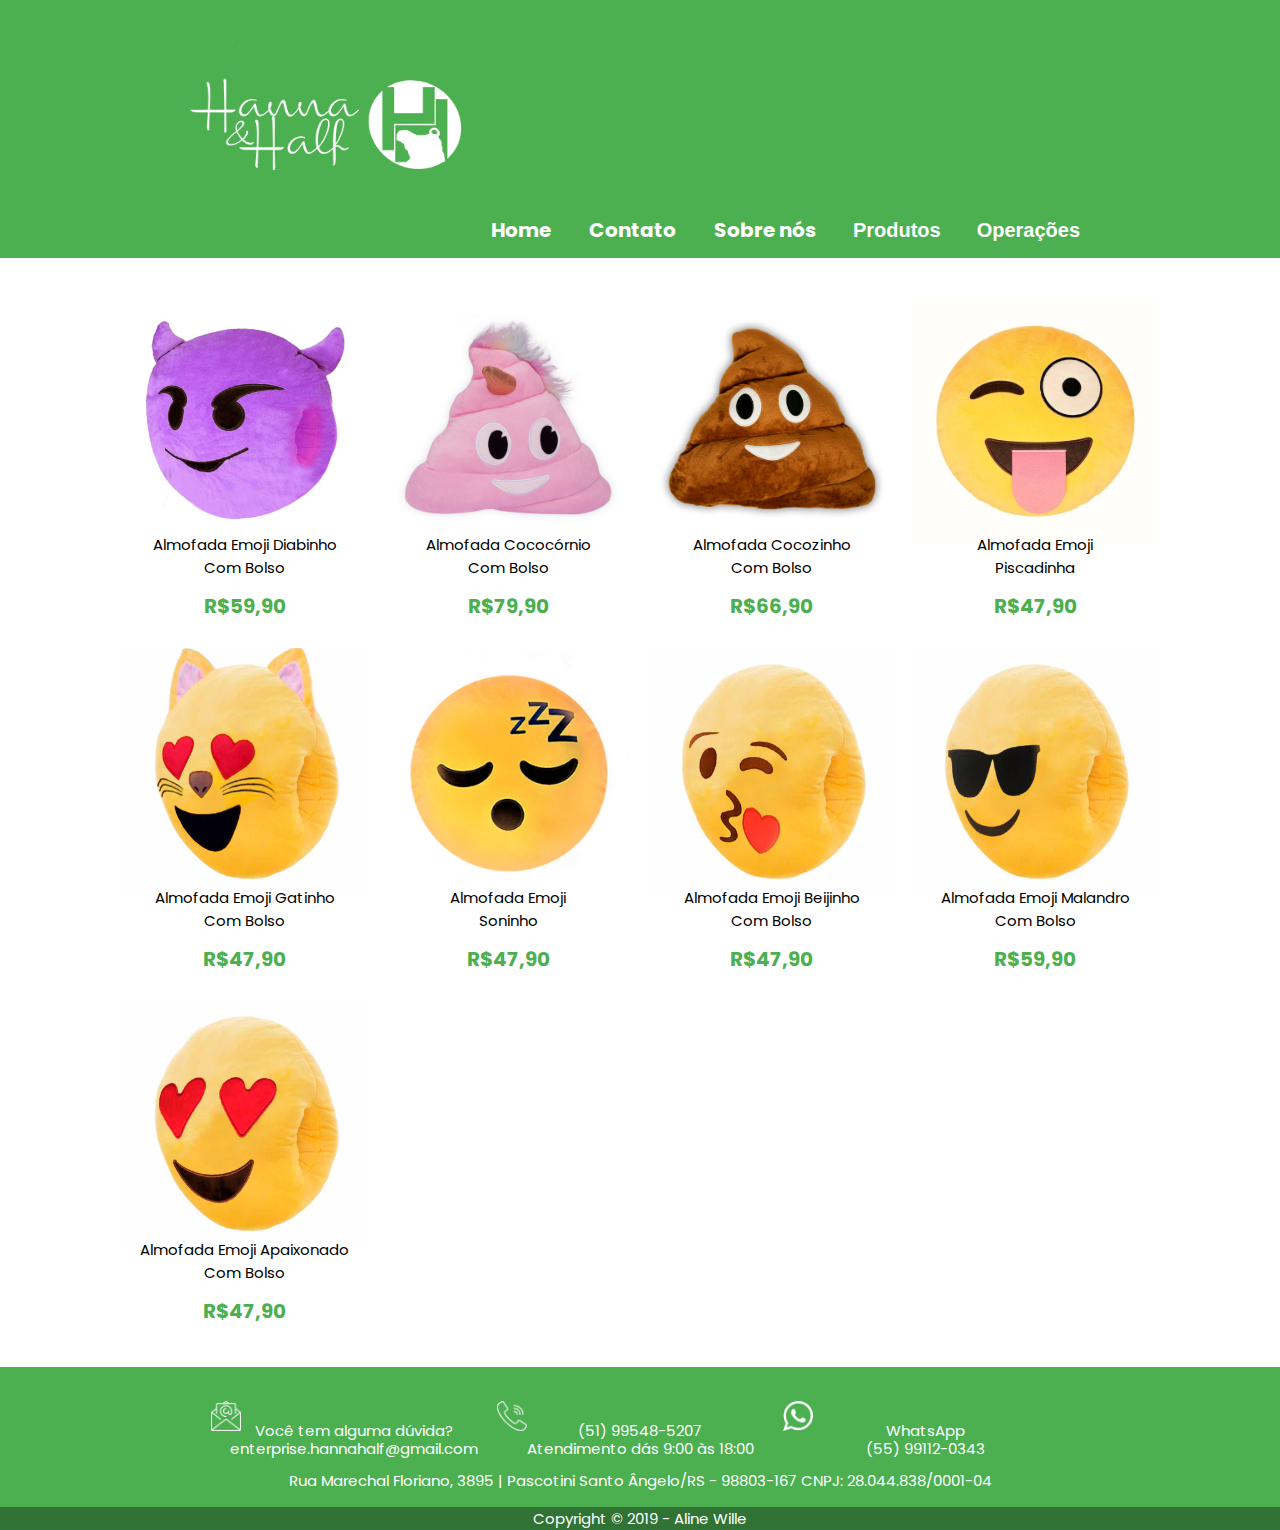
<file: index.html>
<!DOCTYPE html>
<html>
<head>
	<title>Hanna & Half</title>
	<meta charset="utf-8">
	<meta name="viewport" content="width=device-width, initial-scale=1">
	<link rel="stylesheet" type="text/css" href="./assets/css/stylee.css">
	<link rel="icon" href="./assets/imagens/icon.png">
	<link href="https://fonts.googleapis.com/css2?family=Poppins:wght@400;600;700&display=swap" rel="stylesheet">
    <script src="https://code.jquery.com/jquery-3.6.0.min.js" integrity="sha256-/xUj+3OJU5yExlq6GSYGSHk7tPXikynS7ogEvDej/m4=" crossorigin="anonymous"></script>
</head>
<body>
<header>
		<img src="./assets/imagens/q.png">

		<div  id="hamburger-aparece"><img src="./assets/imagens/meat.png" alt=""></div>	
		<div  id="hamburger-esconde" style="display: none;"><img src="./assets/imagens/meat.png" alt=""></div>

		<a href="index.html" id="index">Home</a>
		<a href="contato.html" id="contato">Contato</a>
		<a href="sobre.html" id="sobre">Sobre nós</a>
		<div class="botao-baixo">
  			<button class="botao">Produtos</button>
  				<div class="opcoes-produtos">
    			<a href="index.html">Emojis</a>
    			<a href="pantufas.html">Pantufas</a>
    			<a href="almofadas.html">Almofadas</a>
  			</div>
		</div>
                <div class="botao-baixo">
  			<button class="botao">Operações</button>
  				<div class="opcoes-produtos">
                    <a href="#">Inserir</a>
                	<a href="#">Deletar</a>
                    <a href="#">Alterar</a>
                    <a href="#">Mostrar</a>
  				</div>
		</div>
</header>
	<section>
		
			<div class="row">
				<div class="produtos">
					<img src="./assets/imagens/5.jpg" >	
					<figcaption>
						<p >Almofada Emoji Diabinho <br>Com Bolso</p> 
						<h4>R$59,90</h4>
					</figcaption>
				</div>

				<div class="produtos">
					<img src="./assets/imagens/1.jpg" onMouseOver="this.src='./assets/imagens/12.jpg'" onMouseOut="this.src='./assets/imagens/1.jpg'"> 
					<figcaption>
						<p > Almofada Cococórnio <br> Com Bolso </p>  
						<h4> R$79,90 </h4>
					</figcaption>
				</div>

				<div class="produtos">
					<img src="./assets/imagens/2.jpg" onmouseover="this.src='./assets/imagens/22.jpg'" onmouseout="this.src='./assets/imagens/2.jpg'">  
					<figcaption>
						<p > Almofada Cocozinho <br>Com Bolso </p>  
						<h4> R$66,90 </h4> 
					</figcaption>
				</div>

				<div class="produtos">
					<img src="./assets/imagens/3.jpg" onmouseover="this.src='./assets/imagens/33.jpg'" onmouseout="this.src='./assets/imagens/3.jpg'"> 
					<figcaption>
						<p > Almofada Emoji <br> Piscadinha </p> 
						<h4>R$47,90</h4>
					</figcaption>
				</div>

				<div class="produtos">
					<img src="./assets/imagens/200.jpg" onMouseOver="this.src='./assets/imagens/44.jpg'" onMouseOut="this.src='./assets/imagens/200.jpg'"></center> </a>
					<figcaption>
						<p > Almofada Emoji Gatinho <br>Com Bolso</p>
						<h4>R$47,90</h4>
					</figcaption>
				</div>

				<div class="produtos">
					<img src="./assets/imagens/4.jpg" onMouseOver="this.src='./assets/imagens/44.jpg'" onMouseOut="this.src='./assets/imagens/4.jpg'"></center> </a>
					<figcaption>
						<p> Almofada Emoji <br>Soninho </p>
						<h4>R$47,90</h4>
					</figcaption>
				</div>

				<div class="produtos">
					<img src="./assets/imagens/400.jpg" onMouseOver="this.src='./assets/imagens/44.jpg'" onMouseOut="this.src='./assets/imagens/400.jpg'"></center> </a>
					<figcaption>
						<p> Almofada Emoji Beijinho <br>Com Bolso </p>
						<h4>R$47,90</h4>
					</figcaption>
				</div>

				<div class="produtos">
					<img src="./assets/imagens/7.jpg" onmouseover="this.src='./assets/imagens/77.jpg'" onmouseout="this.src='./assets/imagens/7.jpg'">
					<figcaption>
						<p > Almofada Emoji Malandro<br> Com Bolso </p>
						<h4>R$59,90</h4>
					</figcaption>
				</div>

				<div class="produtos">
					<img src="./assets/imagens/300.jpg" onMouseOver="this.src='./assets/imagens/44.jpg'" onMouseOut="this.src='./assets/imagens/300.jpg'">
					<figcaption>
						<p > Almofada Emoji Apaixonado <br>Com Bolso</p>
						<h4>R$47,90</h4>
					</figcaption>
				</div>
				
			</div>		
			

	</section>
	<footer style="display:flex">
		
			
					<div class="item-rodape">
						<img src="./assets/imagens/mail.png" class="icone-rodape">
						<p class="texto"> Você tem alguma dúvida?</p>
						<p  class="texto">enterprise.hannahalf@gmail.com</p>
					</div>
						 
					<div class="item-rodape">
						<img src="./assets/imagens/telefone.png" class="icone-rodape">
						<p  class="texto">(51) 99548-5207</p>
						<p  class="texto">Atendimento dás 9:00 às 18:00</p>
					</div>

					<div class="item-rodape">
						<img src="./assets/imagens/wpp.png" class="icone-rodape">
						<p  class="texto">WhatsApp</p>
						<p  class="texto">(55) 99112-0343</p>

						
					</div>

					<div class="item-rodape-baixo">
						<p class="texto">
							Rua Marechal Floriano, 3895 | Pascotini
							Santo Ângelo/RS - 98803-167
							CNPJ: 28.044.838/0001-04
						</p>
					
					</div>

					<div class="copyright">
						Copyright © 2019 - Aline Wille
					</div>


	</footer>
	

	<script src="./assets/js/script.js"></script>

</body>
</html>
</file>
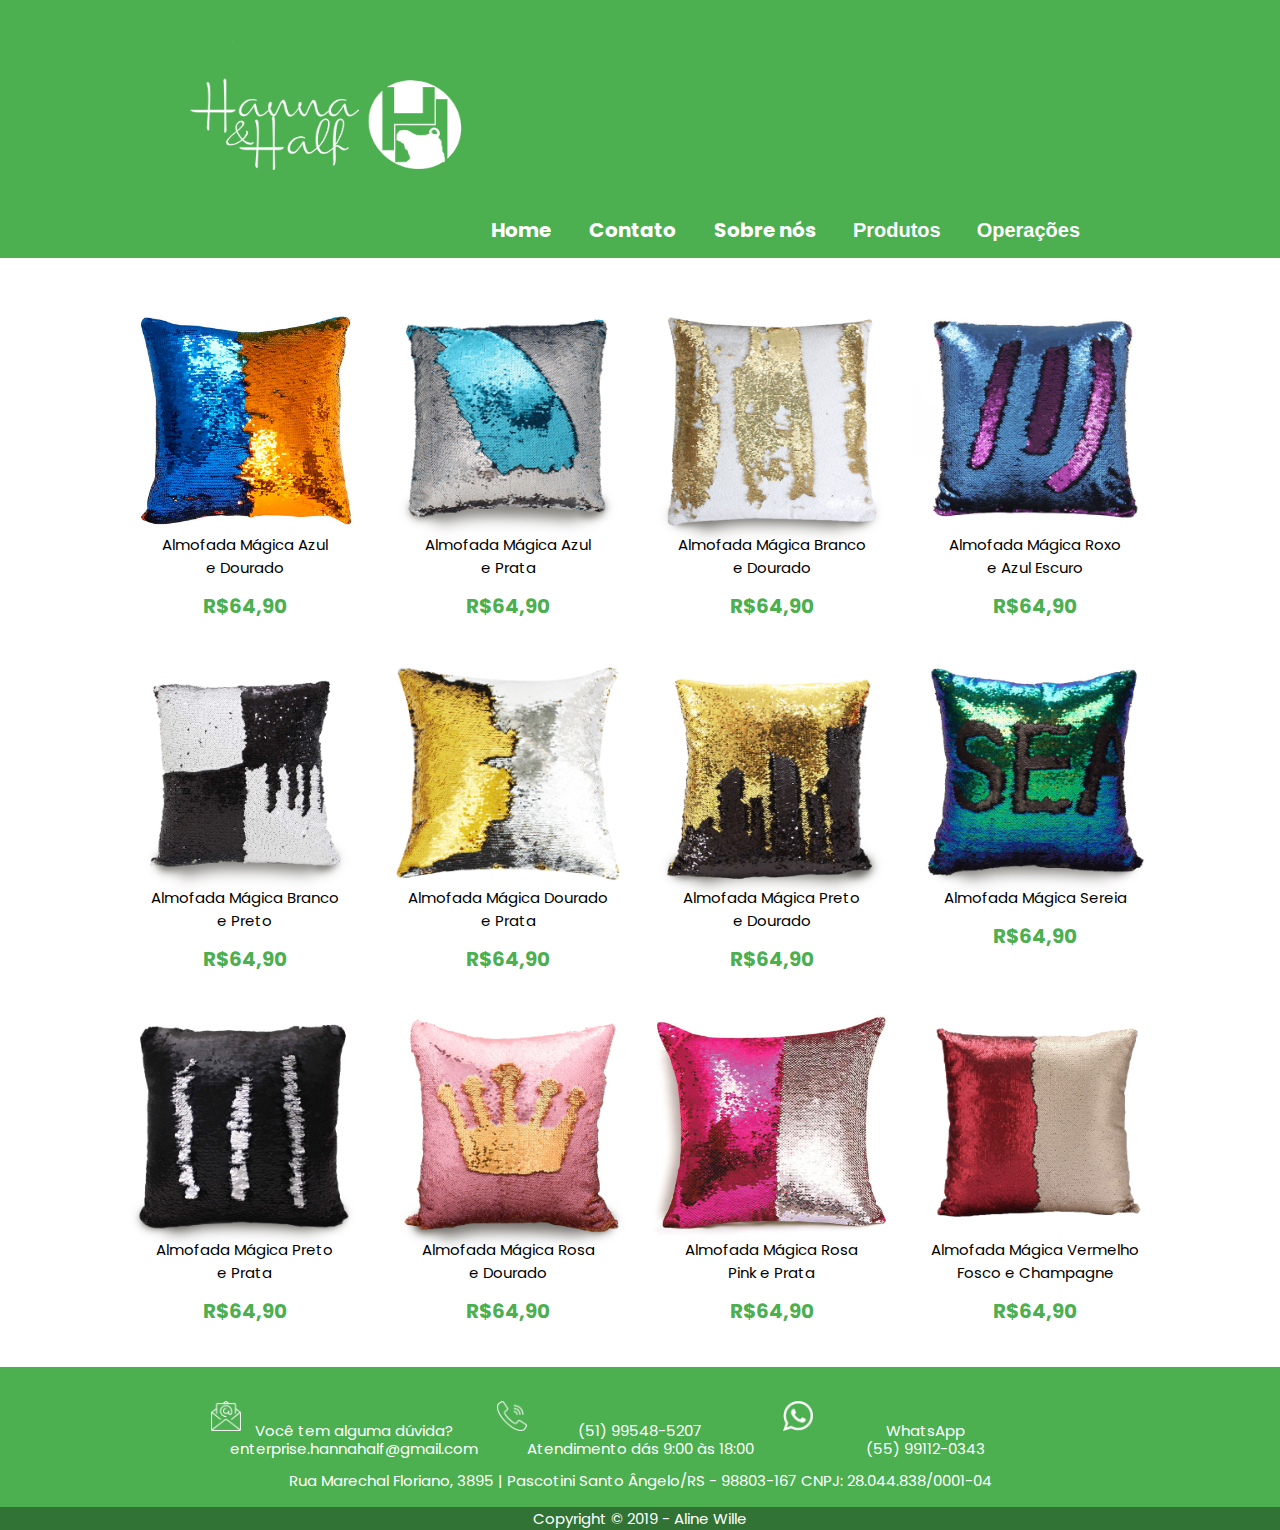
<file: almofadas.html>
<!DOCTYPE html>
<html>
<head>
	<title>Hanna & Half</title>
	<meta charset="utf-8">
	<meta name="viewport" content="width=device-width, initial-scale=1">
	<link rel="stylesheet" type="text/css" href="./assets/css/stylee.css">
	<link rel="icon" href="./assets/imagens/icon.png">
	<link href="https://fonts.googleapis.com/css2?family=Poppins:wght@400;600;700&display=swap" rel="stylesheet">
    <script src="https://code.jquery.com/jquery-3.6.0.min.js" integrity="sha256-/xUj+3OJU5yExlq6GSYGSHk7tPXikynS7ogEvDej/m4=" crossorigin="anonymous"></script>
</head>
<body>
<header>
		<img src="./assets/imagens/q.png">

		<div  id="hamburger-aparece"><img src="./assets/imagens/meat.png" alt=""></div>	
		<div  id="hamburger-esconde" style="display: none;"><img src="./assets/imagens/meat.png" alt=""></div>

		<a href="index.html" id="index">Home</a>
		<a href="contato.html" id="contato">Contato</a>
		<a href="sobre.html" id="sobre">Sobre nós</a>
		<div class="botao-baixo">
  			<button class="botao">Produtos</button>
  				<div class="opcoes-produtos">
    			<a href="index.html">Emojis</a>
    			<a href="pantufas.html">Pantufas</a>
    			<a href="almofadas.html">Almofadas</a>
  			</div>
		</div>
                <div class="botao-baixo">
  			<button class="botao">Operações</button>
  				<div class="opcoes-produtos">
                    <a href="#">Inserir</a>
                	<a href="#">Deletar</a>
                    <a href="#">Alterar</a>
                    <a href="#">Mostrar</a>
  				</div>
		</div>
</header>
<section>
			
				<div class="row">
					<div class="produtos">
						<img src="./assets/imagens/00.jpg" onMouseOver="this.src='./assets/imagens/01.jpg'" onMouseOut="this.src='./assets/imagens/00.jpg'"> 
						<figcaption>
							<p > Almofada Mágica Azul <br> e Dourado </p>  <h4> R$64,90 </h4>
						</figcaption>
					</div>
						
 				<div class="produtos">
					 <img src="./assets/imagens/02.jpg" onmouseover="this.src='./assets/imagens/03.jpg'" onmouseout="this.src='./assets/imagens/02.jpg'"> 
						<figcaption>
						 	<p > Almofada Mágica Azul <br>e Prata </p>  <h4> R$64,90 </h4> 
						</figcaption>
				 </div>			
 				<div class="produtos">
					<img src="./assets/imagens/04.png" onmouseover="this.src='./assets/imagens/05.jpg'" onmouseout="this.src='./assets/imagens/04.png'">
					<figcaption>  
						<p > Almofada Mágica Branco <br>e Dourado </p> <h4>R$64,90</h4>
					</figcaption>

				 </div>
				<div class="produtos">
					<img src="./assets/imagens/007.jpg" onMouseOver="this.src='./assets/imagens/008.jpg'" onMouseOut="this.src='./assets/imagens/007.jpg'">
					<figcaption>
						<p >Almofada Mágica Roxo <br> e Azul Escuro</p>  <h4> R$64,90  </h4>  
					</figcaption>
				</div>		 
				<div class="produtos">
					<img src="./assets/imagens/055.png" onMouseOver="this.src='./assets/imagens/06.jpg'" onMouseOut="this.src='./assets/imagens/055.png'"> 
					<figcaption><p >Almofada Mágica Branco<br> e Preto</p>  <h4> R$64,90  </h4>  
					</figcaption>
				</div>
				<div class="produtos">
					<img src="./assets/imagens/07.jpg" onMouseOver="this.src='./assets/imagens/000.jpg'" onMouseOut="this.src='./assets/imagens/07.jpg'"> 
					<figcaption><p >Almofada Mágica Dourado<br> e Prata</p> <h4>R$64,90</h4>
					</figcaption>
				</div>
 				<div class="produtos">
					<img src="./assets/imagens/09.png" onmouseover="this.src='./assets/imagens/06.jpg'" onmouseout="this.src='./assets/imagens/09.png'"> 
					<figcaption> <p > Almofada Mágica Preto <br>e Dourado </p> <h4>R$64,90</h4>
					</figcaption>
				 </div>
				 <div class="produtos">
					<img src="./assets/imagens/009.jpg" onMouseOver="this.src='./assets/imagens/0010.jpg'" onMouseOut="this.src='./assets/imagens/009.jpg'"> 
					<figcaption><p >Almofada Mágica Sereia</p> <h4>R$64,90</h4>
					</figcaption>
				 </div>
				<div class="produtos">
					<img src="./assets/imagens/001.jpg" onMouseOver="this.src='./assets/imagens/002.jpg'" onMouseOut="this.src='./assets/imagens/001.jpg'"> 
					<figcaption><p >Almofada Mágica Preto<br> e Prata</p>  <h4> R$64,90  </h4>  </figcaption>
				</div>		
 				<div class="produtos">
					<img src="./assets/imagens/003.jpg" onMouseOver="this.src='./assets/imagens/004.jpg'" onMouseOut="this.src='./assets/imagens/003.jpg'"> 
					<figcaption><p >Almofada Mágica Rosa <br> e Dourado</p> <h4>R$64,90</h4></figcaption>
				 </div>
				 <div class="produtos">
					<img src="./assets/imagens/005.jpg" onmouseover="this.src='./assets/imagens/006.jpg'" onmouseout="this.src='./assets/imagens/005.jpg'"> 
					<figcaption> <p > Almofada Mágica Rosa <br>Pink e Prata</p> <h4>R$64,90</h4></figcaption>
				 </div>
				 <div class="produtos">
					<img src="./assets/imagens/0011.jpg" onmouseover="this.src='./assets/imagens/0012.jpg'" onmouseout="this.src='./assets/imagens/0011.jpg'"> 
					<figcaption> <p > Almofada Mágica Vermelho <br> Fosco e Champagne</p> <h4>R$64,90</h4></figcaption>
				 </div>

		</div>
	</section>


	<footer style="display:flex">
		
			
		<div class="item-rodape">
			<img src="./assets/imagens/mail.png" class="icone-rodape">
			<p class="texto"> Você tem alguma dúvida?</p>
			<p  class="texto">enterprise.hannahalf@gmail.com</p>
		</div>
			 
		<div class="item-rodape">
			<img src="./assets/imagens/telefone.png" class="icone-rodape">
			<p  class="texto">(51) 99548-5207</p>
			<p  class="texto">Atendimento dás 9:00 às 18:00</p>
		</div>

		<div class="item-rodape">
			<img src="./assets/imagens/wpp.png" class="icone-rodape">
			<p  class="texto">WhatsApp</p>
			<p  class="texto">(55) 99112-0343</p>

			
		</div>

		<div class="item-rodape-baixo">
			<p class="texto">
				Rua Marechal Floriano, 3895 | Pascotini
				Santo Ângelo/RS - 98803-167
				CNPJ: 28.044.838/0001-04
			</p>
		
		</div>

		<div class="copyright">
			Copyright © 2019 - Aline Wille
		</div>


</footer>
	<script src="./assets/js/script.js"></script>
</body>
</html>
</file>
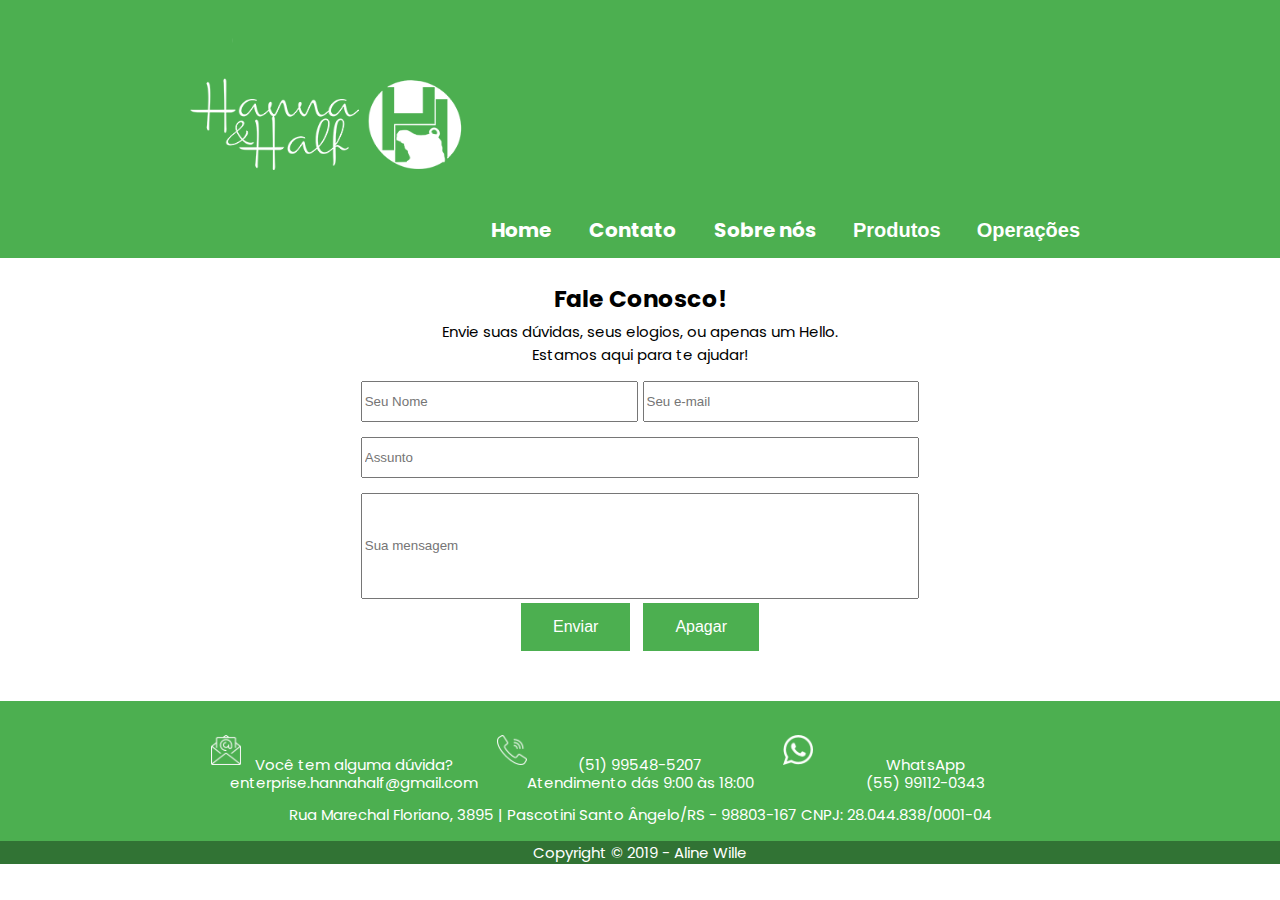
<file: contato.html>
<!DOCTYPE html>
<html>
<head>
	<title>Hanna & Half</title>
	<meta charset="utf-8">
	<meta name="viewport" content="width=device-width, initial-scale=1">
	<link rel="stylesheet" type="text/css" href="./assets/css/stylee.css">
	<link rel="icon" href="./assets/imagens/icon.png">
	<link href="https://fonts.googleapis.com/css2?family=Poppins:wght@400;600;700&display=swap" rel="stylesheet">
    <script src="https://code.jquery.com/jquery-3.6.0.min.js" integrity="sha256-/xUj+3OJU5yExlq6GSYGSHk7tPXikynS7ogEvDej/m4=" crossorigin="anonymous"></script>
</head>
<body>
<header>
		<img src="./assets/imagens/q.png">

		<div  id="hamburger-aparece"><img src="./assets/imagens/meat.png" alt=""></div>	
		<div  id="hamburger-esconde" style="display: none;"><img src="./assets/imagens/meat.png" alt=""></div>

		<a href="index.html" id="index">Home</a>
		<a href="contato.html" id="contato">Contato</a>
		<a href="sobre.html" id="sobre">Sobre nós</a>
		<div class="botao-baixo">
  			<button class="botao">Produtos</button>
  				<div class="opcoes-produtos">
    			<a href="index.html">Emojis</a>
    			<a href="pantufas.html">Pantufas</a>
    			<a href="almofadas.html">Almofadas</a>
  			</div>
		</div>
                <div class="botao-baixo">
  			<button class="botao">Operações</button>
  				<div class="opcoes-produtos">
                    <a href="#">Inserir</a>
                	<a href="#">Deletar</a>
                    <a href="#">Alterar</a>
                    <a href="#">Mostrar</a>
  				</div>
		</div>
</header>


	<div class="contato">
		<h3> Fale Conosco!</h3>
		<p> Envie suas dúvidas, seus elogios, ou apenas um Hello. <br>Estamos aqui para te ajudar!</p>
        <form method="POST" action="conecta/formu.php">
            <input type="text" name="nome" placeholder="Seu Nome" class="input-nome"  required>
            <input type="email" name="email" placeholder="Seu e-mail" class="input-email"  required> <br>
            <input type="text" name="assunto" placeholder="Assunto"  class="input-assunto" required> <br>
            <input type="text" name="mensagem" placeholder="Sua mensagem"  class="input-mensagem"><br>
			<input type="submit" name="Enviar" value="Enviar" class="enviar">
			<input type="reset" name="apagar" value="Apagar" class="enviar">
		</form>
	</div>


	<footer style="display:flex">	
		<div class="item-rodape">
			<img src="./assets/imagens/mail.png" class="icone-rodape">
			<p class="texto"> Você tem alguma dúvida?</p>
			<p  class="texto">enterprise.hannahalf@gmail.com</p>
		</div>
			 
		<div class="item-rodape">
			<img src="./assets/imagens/telefone.png" class="icone-rodape">
			<p  class="texto">(51) 99548-5207</p>
			<p  class="texto">Atendimento dás 9:00 às 18:00</p>
		</div>

		<div class="item-rodape">
			<img src="./assets/imagens/wpp.png" class="icone-rodape">
			<p  class="texto">WhatsApp</p>
			<p  class="texto">(55) 99112-0343</p>

			
		</div>

		<div class="item-rodape-baixo">
			<p class="texto">
				Rua Marechal Floriano, 3895 | Pascotini
				Santo Ângelo/RS - 98803-167
				CNPJ: 28.044.838/0001-04
			</p>
		
		</div>

		<div class="copyright">
			Copyright © 2019 - Aline Wille
		</div>


</footer>
		<script src="./assets/js/script.js"></script>
</body>
</html>
</file>
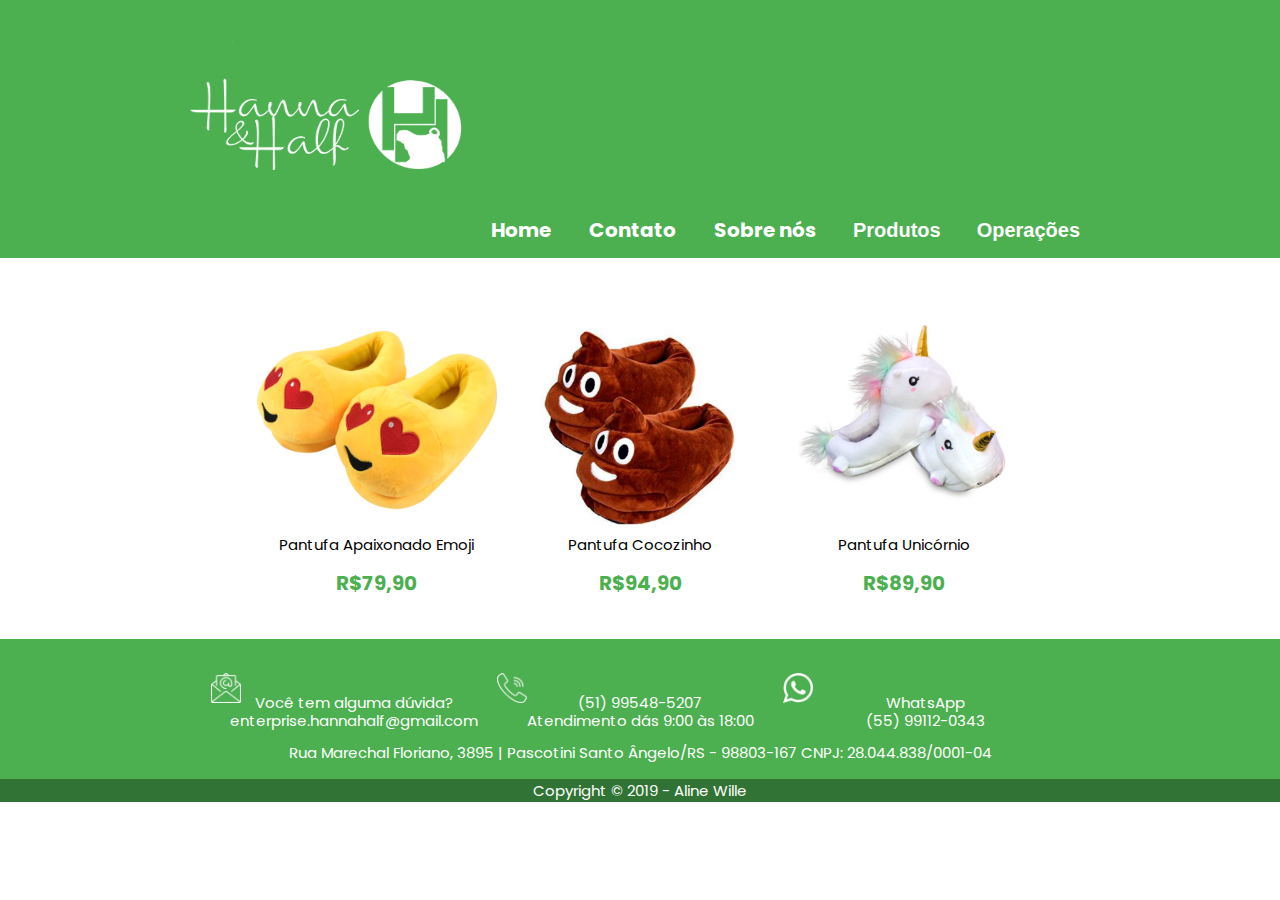
<file: pantufas.html>
<!DOCTYPE html>
<html>
<head>
	<title>Hanna & Half / Pantufas</title>
	<meta charset="utf-8">
	<meta name="viewport" content="width=device-width, initial-scale=1">
	<link rel="stylesheet" type="text/css" href="./assets/css/stylee.css">
	<link rel="icon" href="./assets/imagens/icon.png">
	<link href="https://fonts.googleapis.com/css2?family=Poppins:wght@400;600;700&display=swap" rel="stylesheet">
    <script src="https://code.jquery.com/jquery-3.6.0.min.js" integrity="sha256-/xUj+3OJU5yExlq6GSYGSHk7tPXikynS7ogEvDej/m4=" crossorigin="anonymous"></script>
</head>
<body>
<header>
		<img src="./assets/imagens/q.png">

		<div  id="hamburger-aparece"><img src="./assets/imagens/meat.png" alt=""></div>	
		<div  id="hamburger-esconde" style="display: none;"><img src="./assets/imagens/meat.png" alt=""></div>

		<a href="index.html" id="index">Home</a>
		<a href="contato.html" id="contato">Contato</a>
		<a href="sobre.html" id="sobre">Sobre nós</a>
		<div class="botao-baixo">
  			<button class="botao">Produtos</button>
  				<div class="opcoes-produtos">
    			<a href="index.html">Emojis</a>
    			<a href="pantufas.html">Pantufas</a>
    			<a href="almofadas.html">Almofadas</a>
  			</div>
		</div>
                <div class="botao-baixo">
  			<button class="botao">Operações</button>
  				<div class="opcoes-produtos">
                    <a href="#">Inserir</a>
                	<a href="#">Deletar</a>
                    <a href="#">Alterar</a>
                    <a href="#">Mostrar</a>
  				</div>
		</div>
</header>

<section>
	<div class="row" style="    place-content: center;">
	<div class="produtos">
		<img src="./assets/imagens/10.jpg" onMouseOver="this.src='./assets/imagens/11.jpg'" onMouseOut="this.src='./assets/imagens/10.jpg'">		<figcaption>
			<p >Pantufa Apaixonado Emoji </p> 
			<h4> R$79,90</h4> 
		</figcaption>
	</div>

	<div class="produtos">
		<img src="./assets/imagens/13.jpg" onmouseover="this.src='./assets/imagens/14.jpg'" onmouseout="this.src='./assets/imagens/13.jpg'">		<figcaption>
			<p >Pantufa Cocozinho </p>  <h4> R$94,90</h4>
		</figcaption>
	</div>

	<div class="produtos">
		<img src="./assets/imagens/16.jpg" onmouseover="this.src='./assets/imagens/15.jpg'" onmouseout="this.src='./assets/imagens/16.jpg'">		<figcaption>
			<p > Pantufa Unicórnio <h4>R$89,90</h4>
		</figcaption>
	</div>

</div>	
</section>




	<footer style="display:flex">
		
			
		<div class="item-rodape">
			<img src="./assets/imagens/mail.png" class="icone-rodape">
			<p class="texto"> Você tem alguma dúvida?</p>
			<p  class="texto">enterprise.hannahalf@gmail.com</p>
		</div>
			 
		<div class="item-rodape">
			<img src="./assets/imagens/telefone.png" class="icone-rodape">
			<p  class="texto">(51) 99548-5207</p>
			<p  class="texto">Atendimento dás 9:00 às 18:00</p>
		</div>

		<div class="item-rodape">
			<img src="./assets/imagens/wpp.png" class="icone-rodape">
			<p  class="texto">WhatsApp</p>
			<p  class="texto">(55) 99112-0343</p>

			
		</div>

		<div class="item-rodape-baixo">
			<p class="texto">
				Rua Marechal Floriano, 3895 | Pascotini
				Santo Ângelo/RS - 98803-167
				CNPJ: 28.044.838/0001-04
			</p>
		
		</div>

		<div class="copyright">
			Copyright © 2019 - Aline Wille
		</div>


</footer>
		<script src="./assets/js/script.js"></script>
</body>
</html>
</file>
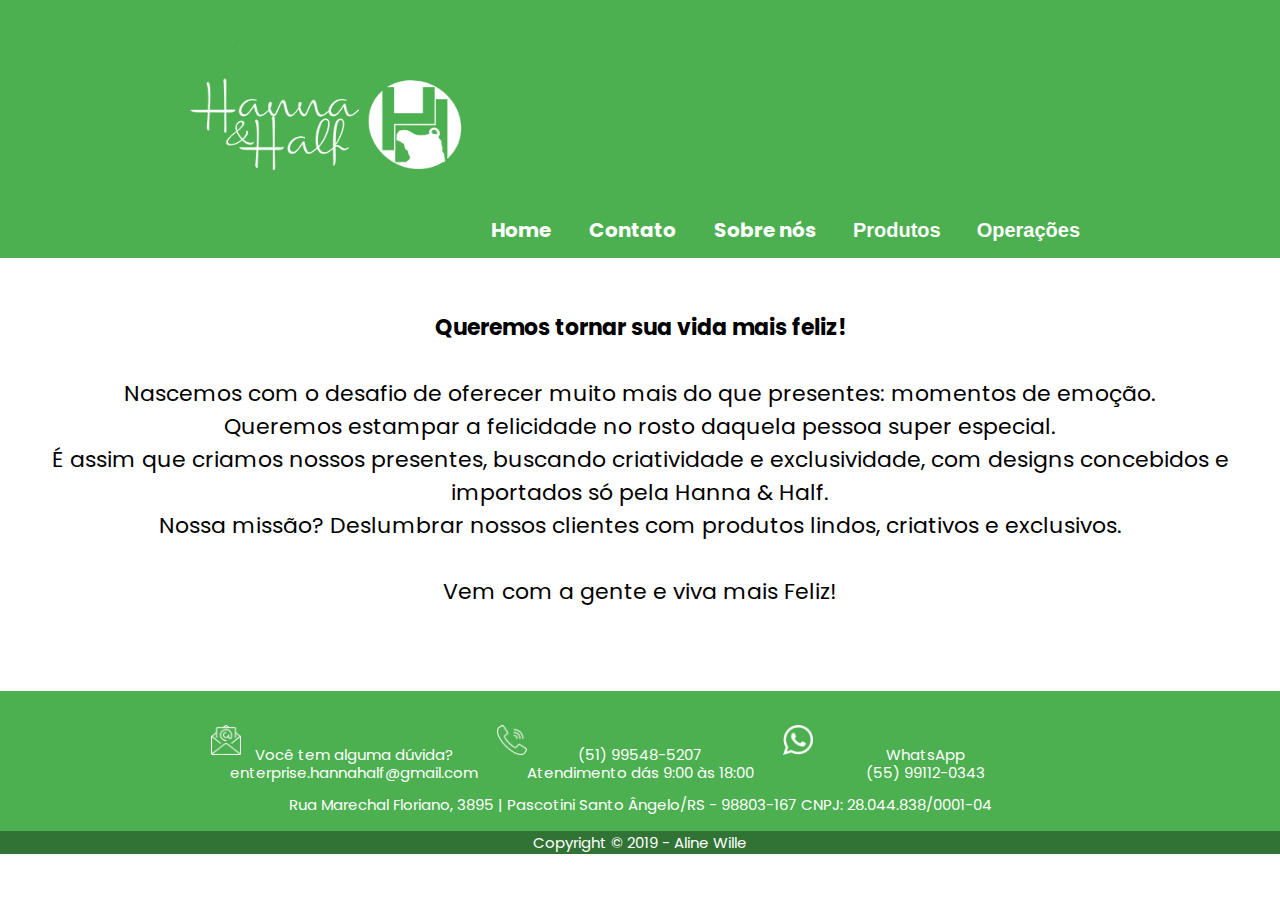
<file: sobre.html>
<!DOCTYPE html>
<html>
<head>
	<title>Hanna & Half</title>
	<meta charset="utf-8">
	<meta name="viewport" content="width=device-width, initial-scale=1">
	<link rel="stylesheet" type="text/css" href="./assets/css/stylee.css">
	<link rel="icon" href="./assets/imagens/icon.png">
	<link href="https://fonts.googleapis.com/css2?family=Poppins:wght@400;600;700&display=swap" rel="stylesheet">
    <script src="https://code.jquery.com/jquery-3.6.0.min.js" integrity="sha256-/xUj+3OJU5yExlq6GSYGSHk7tPXikynS7ogEvDej/m4=" crossorigin="anonymous"></script>
</head>
<body>
<header>
		<img src="./assets/imagens/q.png">

		<div  id="hamburger-aparece"><img src="./assets/imagens/meat.png" alt=""></div>	
		<div  id="hamburger-esconde" style="display: none;"><img src="./assets/imagens/meat.png" alt=""></div>

		<a href="index.html" id="index">Home</a>
		<a href="contato.html" id="contato">Contato</a>
		<a href="sobre.html" id="sobre">Sobre nós</a>
		<div class="botao-baixo">
  			<button class="botao">Produtos</button>
  				<div class="opcoes-produtos">
    			<a href="index.html">Emojis</a>
    			<a href="pantufas.html">Pantufas</a>
    			<a href="almofadas.html">Almofadas</a>
  			</div>
		</div>
                <div class="botao-baixo">
  			<button class="botao">Operações</button>
  				<div class="opcoes-produtos">
                    <a href="#">Inserir</a>
                	<a href="#">Deletar</a>
                    <a href="#">Alterar</a>
                    <a href="#">Mostrar</a>
  				</div>
		</div>
</header>
   
<section class="sobre">
   <p >
     <strong> Queremos tornar sua vida mais feliz!</strong> <br><br>
      Nascemos com o desafio de oferecer muito mais do que presentes: momentos de emoção.<br> Queremos estampar a felicidade no rosto daquela pessoa super especial.<br> É assim que criamos nossos presentes, buscando criatividade e exclusividade, com designs concebidos e importados só pela Hanna & Half.<br>

      Nossa missão? Deslumbrar nossos clientes com produtos lindos, criativos e exclusivos.<br> <br>
      Vem com a gente e viva mais Feliz!
   </p>
      </section>
      
      <footer style="display:flex">
		
			
        <div class="item-rodape">
          <img src="./assets/imagens/mail.png" class="icone-rodape">
          <p class="texto"> Você tem alguma dúvida?</p>
          <p  class="texto">enterprise.hannahalf@gmail.com</p>
        </div>
           
        <div class="item-rodape">
          <img src="./assets/imagens/telefone.png" class="icone-rodape">
          <p  class="texto">(51) 99548-5207</p>
          <p  class="texto">Atendimento dás 9:00 às 18:00</p>
        </div>

        <div class="item-rodape">
          <img src="./assets/imagens/wpp.png" class="icone-rodape">
          <p  class="texto">WhatsApp</p>
          <p  class="texto">(55) 99112-0343</p>

          
        </div>

        <div class="item-rodape-baixo">
          <p class="texto">
            Rua Marechal Floriano, 3895 | Pascotini
            Santo Ângelo/RS - 98803-167
            CNPJ: 28.044.838/0001-04
          </p>
        
        </div>

        <div class="copyright">
          Copyright © 2019 - Aline Wille
        </div>


</footer>
        <script src="./assets/js/script.js"></script>
</body>
</html>
</file>
<file: assets/css/stylee.css>
﻿body{
	font-size: 20px;
	margin:0;
	padding: 0;
	font-family: "Poppins",sans-serif;
}


header{
	
	text-align: center;
	font-weight: bold;
	background-color: #4caf50;
	
    
}



header img{
    width: 286px;
    height: 224px;
    margin-top: 13px;
}



header a{
	padding: 17px;
	text-decoration: none;
	font-family: "Poppins",sans-serif;
	color: white;
}


header a:hover {
    color: black;
    background-color: #3e8e41;
}

.row{
    display: flex;
    flex-wrap: wrap;
    
}

section{
	
            margin-top: 37px;
            margin-block-end: 14px;
	}


section a{
	 font-family: "Poppins",sans-serif;
	 text-align: center;
	 color: #000000;
}

section img{
	width: 250px;
	height:250px;
	display: inline;
}


section h4{
	text-align: center;
    color: #4caf50;
	margin-top: -3px;

}

a{
	text-decoration: none;
}

 p{
     text-align: center;
	font-size: 15px;
	margin-top: -20px;
	color: black;
}




/*--------------------------------FORMULARIO------------------------------------*/

.contato h3{
    text-align: center;
}

input{
    text-align-last: auto;
}

.contato{
    text-align-last: center;
}

.input-nome, .input-email {
    width: 21%;
    height: 35px;
}
.input-assunto, .input-mensagem{
    width: 43%;
    height: 35px;
    margin-top: 15px;
}
.input-mensagem{
    height: 100px;
    margin-top: 15px;
}
.enviar{
	background-color: #4caf50;
    border: none;
    color: white;
    padding: 15px 32px;
    text-align: center;
    text-decoration: none;
    font-size: 16px;
    margin: 4px;
    cursor: pointer;
    margin-block-end: 50px;
}





/*---------------------------BOTÃO---------------------------*/



.botao {
    background-color: #4CAF50;
    color: white;
    padding: 16px;
    font-size: 20px;
    border: none;
    cursor: pointer;
    font-weight: bold;
}

.botao-baixo {  /*deixar o dropdown do lado dos outros botoes*/
    position: relative;
    display: inline-block;
}

.opcoes-produtos {
    display: none;
    position: absolute;
    background-color: #f9f9f9;
    min-width: 160px;
    box-shadow: 0px 8px 16px 0px rgba(0,0,0,0.2);
    z-index: 1;
}

.opcoes-produtos a {
    color: black;
    padding: 12px 16px;
    text-decoration: none;
    display: block;
}

.opcoes-produtos a:hover {background-color: #f1f1f1

}

.botao-baixo:hover .opcoes-produtos {
    display: block;
}

.botao-baixo:hover .botao {
    background-color: #3e8e41;
    color: black;
}


section.tamanho{
    margin-top: 10px;
}

section.insert{
    margin-top: 100px;
}
/*-----------------------------------------RODAPÉ----------------------------*/

footer{
    background-color: #4caf50;
    align-items: center;
    justify-content: center;
    flex-wrap: wrap;
    
}

.texto{
    color: #fff;
}

.item-rodape{
    flex-wrap: wrap;
    width: 22.33%;
    margin-top: 34px;
    
}
.item-rodape-baixo{
    margin-top: 14px;
    
}

.icone-rodape{
	width: 30px;
}

.copyright{
    background-color: #317334;
    width: 100%;
    text-align: center;
    font-size: 15px;
    color: #fff;
}

/* ---------------------------------------------------------SOBRE-----------------------------------------------------------------------------------------*/


.sobre{
    display: flex;
    justify-content: center;
    margin-top: 73px;
    margin-block-end: 61px;
}
.sobre p{
    font-size: 22px;
}

/*------------------------------------PRODUTO----------------------------------------*/

section .produto{
	width: 500px;
	height: 500px;
	margin-left: 143px;
}

section .descrição{
	size: 100px;
}
.produtos{
    width: 25%;
}


/*--------------------------------RESPOSIVIDADE----------------------------------------*/

@media  screen and (max-width: 1440px) {
    .produtos{
        text-align-last: center;
        
    }
    .row{
        padding-left: 113px;
        padding-right: 113px;
    }
    #hamburger-aparece, #hamburger-esconde{
        display: none;
    }
  }

  @media  screen and (max-width: 1024px) {
    .produtos{
        text-align-last: center;
        
    }
    .row{
        padding-left: 0px;
        padding-right: 0px;
    }
    #hamburger-aparece, #hamburger-esconde{
        display: none;
    }
    footer{
        justify-content: space-around;
        
    }
    .icone-rodape{
        margin-left: -22px;
    }
  }

  
  @media  screen and (max-width: 768px) {
    .produtos{
        width: 33.33%;
        
    }
    .row{
        padding-left: 0px;
        padding-right: 0px;
    }
    footer table {
         padding: 0px; 
         line-height: 0px; 
         margin-left: 0px; 
    }

    header img {
        width: 150px;
        height: 150px;
          }
    
    #hamburger-aparece, #hamburger-esconde{
        display: none;
    }
    header{
        font-size: 18px;
    }
    section img{
        width: 175px;
        height: 175px;
    }
}

@media screen and (max-width: 425px){
    footer  {
        display: none;
    }
   .produtos{
       width: 50%;
   }
   section img{
       width: 211px;
       height: 211px;
   }
   #hamburger-aparece, #hamburger-esconde{
       display: block;
       margin-top: -70px;
   }
   #hamburger-aparece img, #hamburger-esconde img{
    width: 43px;
    height: 43px;
   }

   header a, .botao-baixo{
       display: none;
       
   }
   header img{
    width: 236px;
    height: 222px;
   }
  .item-rodape{
    width: 54.33%;
  }
  .input-email, .input-nome{
    width: 42%;
  }
  .input-assunto, .input-mensagem{
    width: 87%;
  }
}

@media screen and (max-width: 375px){
    section img{
        width: 186px;
        height: 186px;
    }
    .item-rodape{
        width: 61.33%;
    }
}
@media screen and (max-width: 320px){
    section img{
        width: 150px;
        height: 150px;
    }
    .item-rodape{
        width: 72.33%;
    }
}
</file>
